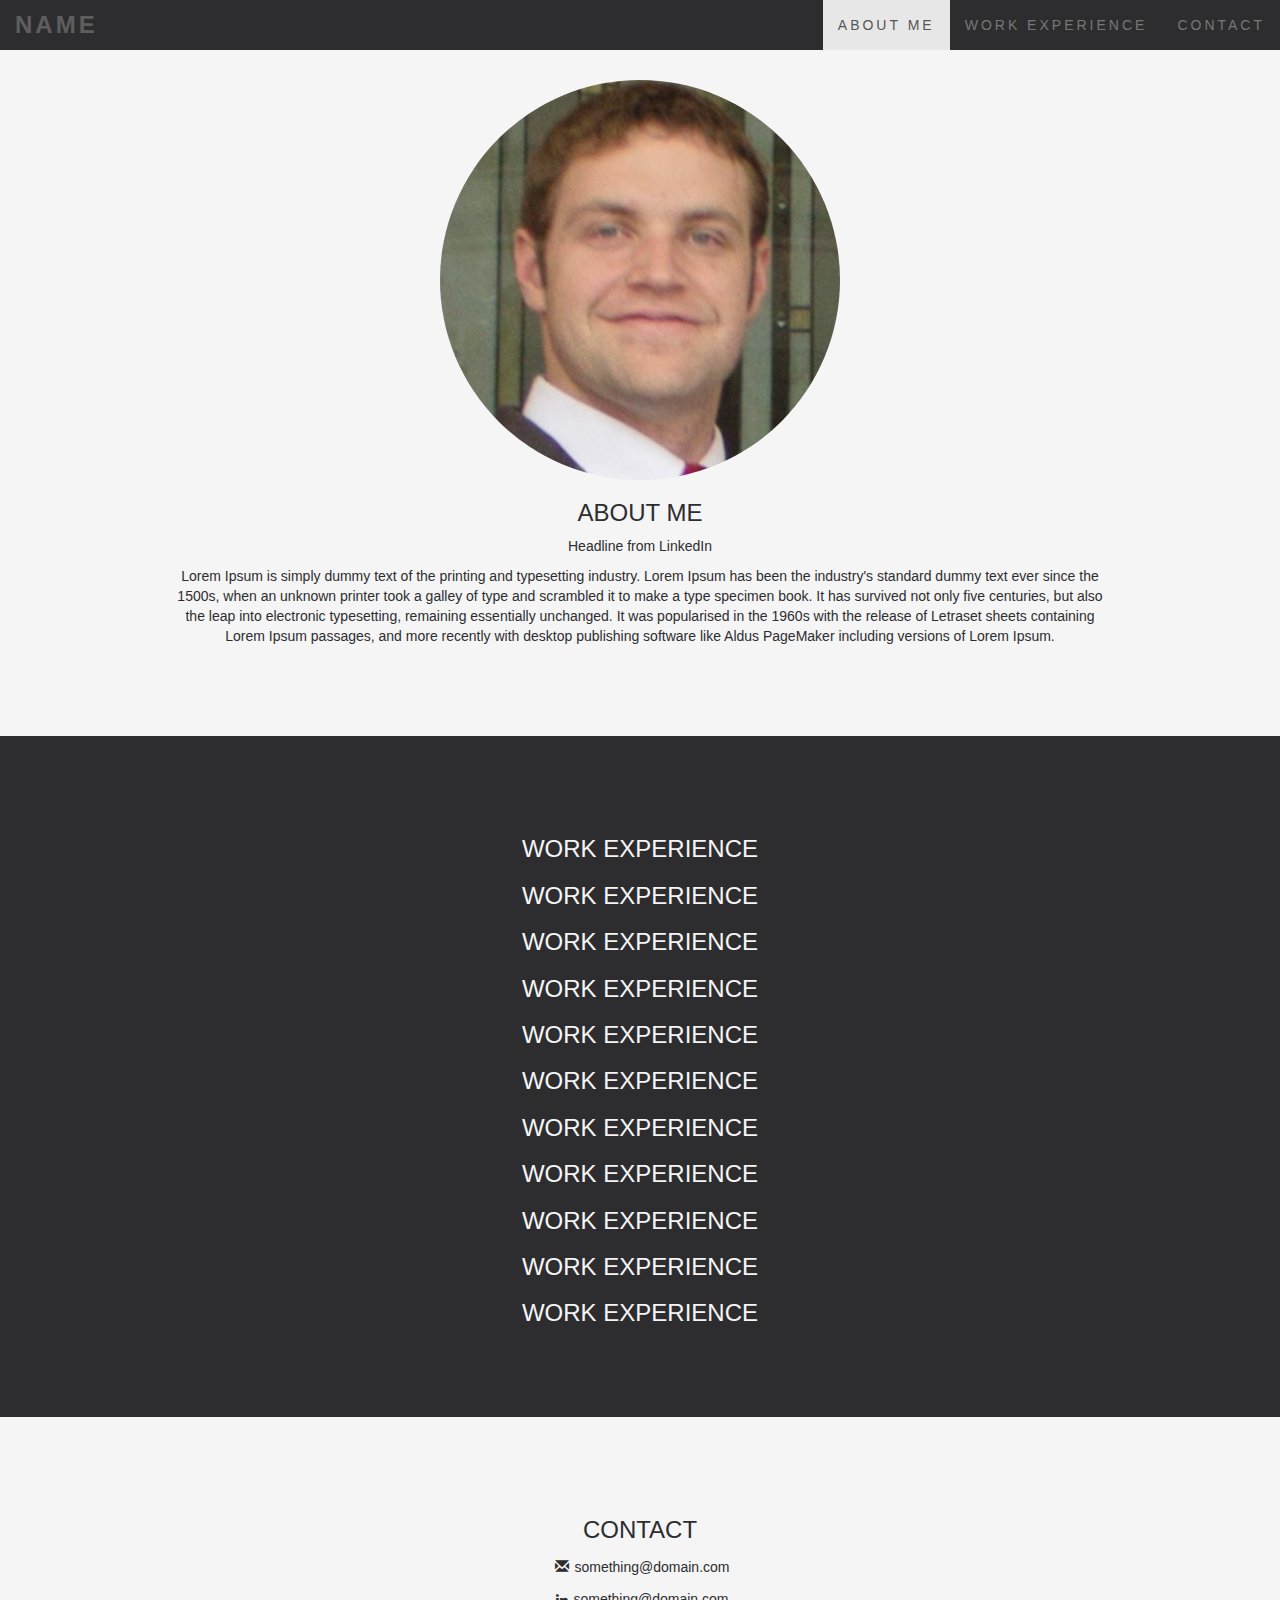
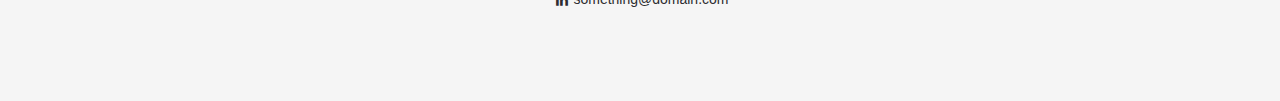
<file: index.html>
<!DOCTYPE html>
<html lang="en">

    <head>
        <title>Person&#39;s profile</title>
        <meta charset="utf-8">
        <!-- Sets width of the page, sets initial zoom level -->
        <meta name="viewport" content="width=device-width, initial-scale=1">

        <!-- JQuery -->
        <script src="https://ajax.googleapis.com/ajax/libs/jquery/1.12.4/jquery.min.js"></script>

        <!-- Bootstrap -->
        <link rel="stylesheet" href="https://maxcdn.bootstrapcdn.com/bootstrap/3.3.7/css/bootstrap.min.css">
        <script src="https://maxcdn.bootstrapcdn.com/bootstrap/3.3.7/js/bootstrap.min.js"></script>

        <!-- Font Awesome -->
        <link rel="stylesheet" href="https://maxcdn.bootstrapcdn.com/font-awesome/4.7.0/css/font-awesome.min.css">
        
        <!-- Custom -->
        <link rel="stylesheet" href="styles.css">
        <script>
            // Smooth scroll animation
            $(document).ready(function() {
                $(".navbar a").on('click', function(e) {
                    e.preventDefault();
                    var hash = this.hash;

                    $('html, body').animate({
                        scrollTop: $(hash).offset().top
                    }, 800, function() {
                        window.location.hash = hash;
                    });
                });
            });
        </script>
    </head>

    <body id="home" data-spy="scroll" data-target=".navbar" data-offset="50">

    <div class="modal fade" id="login-modal" tabindex="-1" role="dialog" aria-labelledby="myModalLabel" aria-hidden="true">
	<div class="modal-dialog">
    	<div class="modal-content">
      		<div class="modal-header login_modal_header">
        		<button type="button" class="close" data-dismiss="modal" aria-hidden="true">&times;</button>
        		<h2 class="modal-title" id="myModalLabel">Login to Your Account</h2>
      		</div>
      		<div class="modal-body login-modal">
      			<p>Stack Overflow is a question and answer site for professional and enthusiast programmers. It's 100% free, no registration required</p>
      			<br/>
      			<div class="clearfix"></div>
      			<div id='social-icons-conatainer'>
	        		<div class='modal-body-left'>
	        			<div class="form-group">
		              		<input type="text" id="username" placeholder="Enter your name" value="" class="form-control login-field">
		              		<i class="fa fa-user login-field-icon"></i>
		            	</div>

		            	<div class="form-group">
		            	  	<input type="password" id="login-pass" placeholder="Password" value="" class="form-control login-field">
		              		<i class="fa fa-lock login-field-icon"></i>
		            	</div>

		            	<a href="#" class="btn btn-success modal-login-btn">Login</a>
		            	<a href="#" class="login-link text-center">Lost your password?</a>
	        		</div>

	        		<div class='modal-body-right'>
	        			<div class="modal-social-icons">
	        				<a href='#' class="btn btn-default facebook"> <i class="fa fa-facebook modal-icons"></i> Sign In with Facebook </a>
	        				<a href='#' class="btn btn-default twitter"> <i class="fa fa-twitter modal-icons"></i> Sign In with Twitter </a>
	        				<a href='#' class="btn btn-default google"> <i class="fa fa-google-plus modal-icons"></i> Sign In with Google </a>
	        				<a href='#' class="btn btn-default linkedin"> <i class="fa fa-linkedin modal-icons"></i> Sign In with Linkedin </a>
	        			</div> 
	        		</div>	
	        		<div id='center-line'> OR </div>
	        	</div>																												
        		<div class="clearfix"></div>

        		<div class="form-group modal-register-btn">
        			<button class="btn btn-default"> New User Please Register</button>
        		</div>
      		</div>
      		<div class="clearfix"></div>
      		<div class="modal-footer login_modal_footer">
      		</div>
    	</div>
  	</div>
</div>

        <!-- Navbar -->
        <nav class="navbar navbar-default navbar-fixed-top">
            <div class="container-fluid">
                <div class="navbar-header">
                    <p class="navbar-brand" href="#">Name</p>
                </div>
                <div id="myNavbar">
                    <ul class="nav navbar-nav navbar-right">
                        <li><a href="#aboutMe">about me</a></li>
                        <li><a href="#workExperience">work experience</a></li>
                        <li><a href="#contact">contact</a></li>
                    </ul>
                </div>
            </div>
        </nav>

        <div id="aboutMe" class="block-1">
            <div class="container text-center">
            	<img src="joseph-profile.jpg" class="img-circle">
                <h3>about me</h3>
                <p>Headline from LinkedIn</p>
                <p>Lorem Ipsum is simply dummy text of the printing and typesetting industry. Lorem Ipsum has been the industry's standard dummy text ever since the 1500s, when an unknown printer took a galley of type and scrambled it to make a type specimen book. It has survived not only five centuries, but also the leap into electronic typesetting, remaining essentially unchanged. It was popularised in the 1960s with the release of Letraset sheets containing Lorem Ipsum passages, and more recently with desktop publishing software like Aldus PageMaker including versions of Lorem Ipsum.</p>
            </div>
        </div>

        <div id="workExperience" class="block-2">
            <div class="container">
                <h3 class="text-center">work experience</h3>
                <h3 class="text-center">work experience</h3>
                <h3 class="text-center">work experience</h3>
                <h3 class="text-center">work experience</h3>
                <h3 class="text-center">work experience</h3>
                <h3 class="text-center">work experience</h3>
                <h3 class="text-center">work experience</h3>
                <h3 class="text-center">work experience</h3>
                <h3 class="text-center">work experience</h3>
                <h3 class="text-center">work experience</h3>
                <h3 class="text-center">work experience</h3>
            </div>
        </div>

        <div id="contact" class="block-3">
            <div class="container">
                <h3 class="text-center">contact</h3>
                <div class="row">
                    <div class="col-lg-4 col-lg-offset-4">
                        <div class="text-center">
                            <p><span class="glyphicon glyphicon-envelope"></span>something@domain.com</p>
                        </div>
                    </div>
                </div>
                <div class="row">
                    <div class="col-lg-4 col-lg-offset-4">
                        <div class="text-center">
                            <p><span class="glyphicon fa fa-linkedin"></span>something@domain.com</p>
                        </div>
                    </div>
                </div>
            </div>
        </div>

    </body>
</html>
</file>
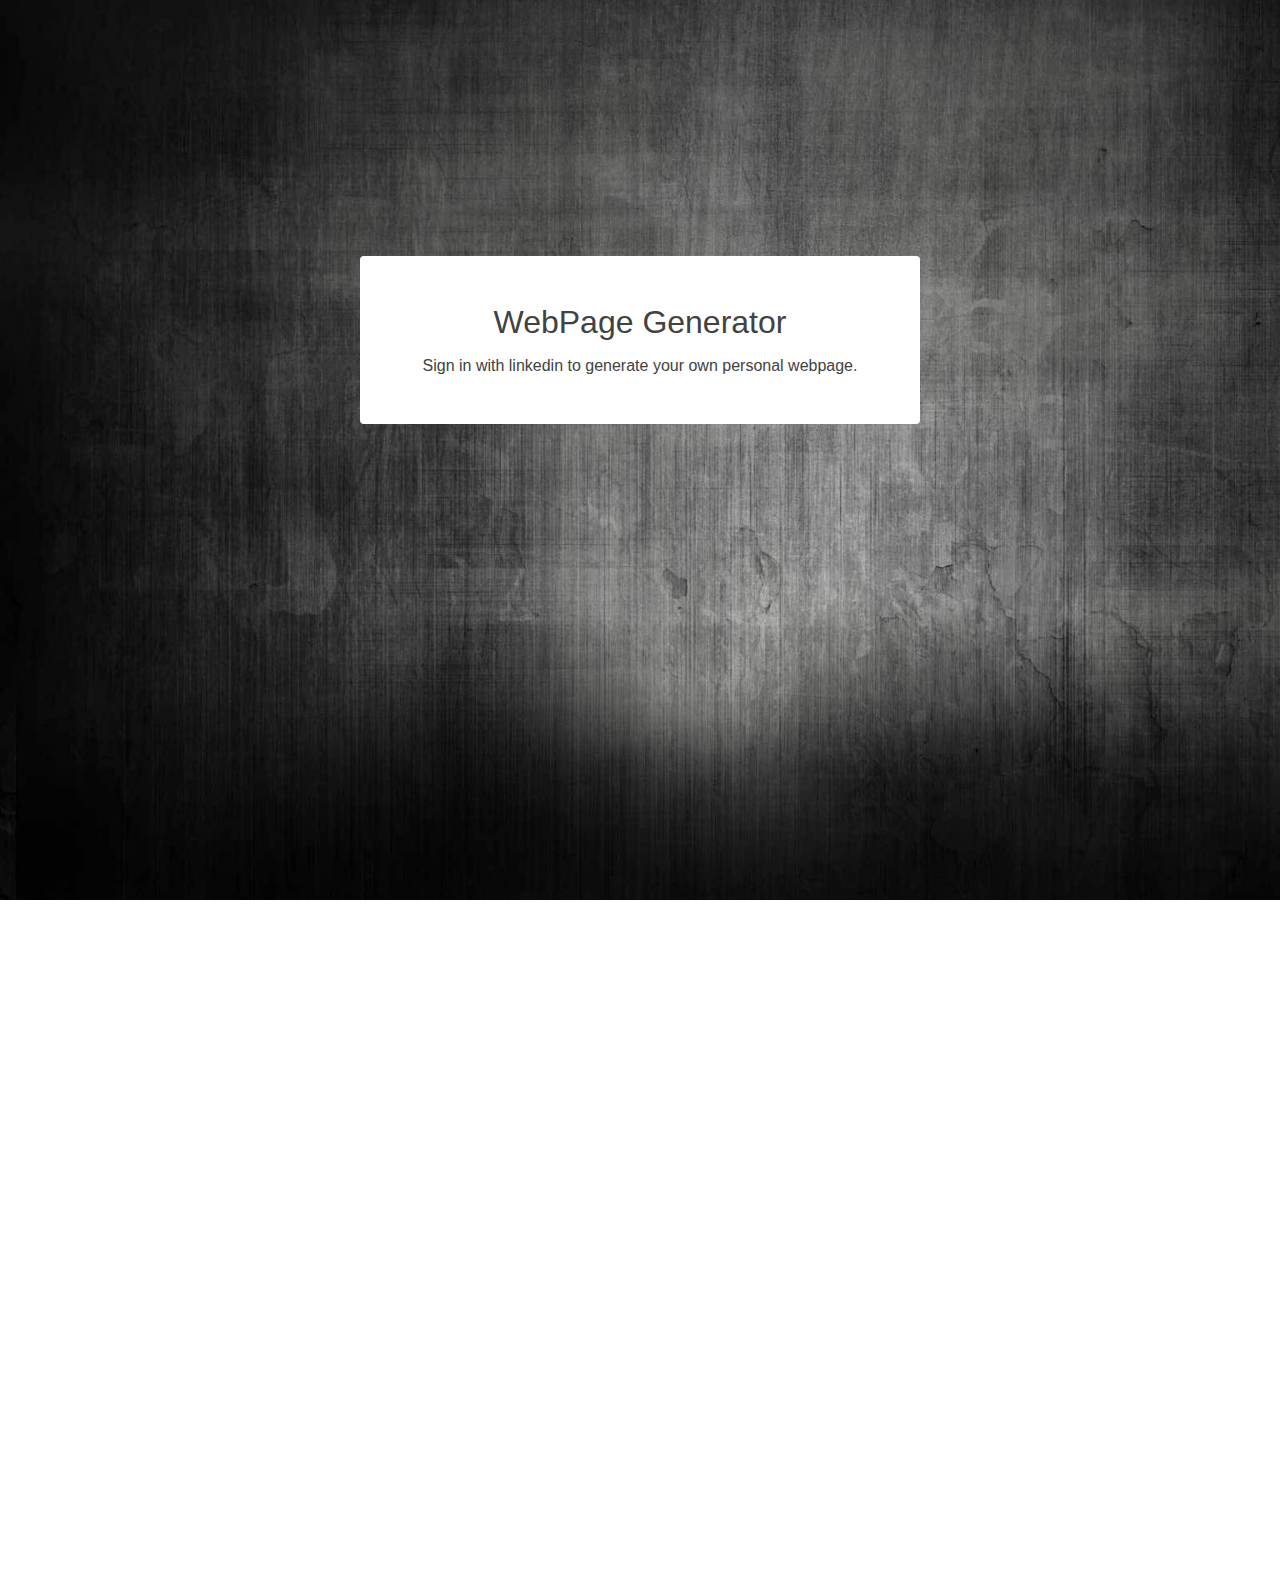
<file: port.html>
<!DOCTYPE html>

<html>
    <head>
        <meta charset="utf-8">
        <!--script src="https://ajax.googleapis.com/ajax/libs/jquery/3.1.1/jquery.min.js"></script-->
        <!--script>jQuery.noConflict();</script-->
        <link rel="stylesheet" type="text/css" href="main.css">
        <link href="https://fonts.googleapis.com/css?family=Abel|Anton|Cabin|PT+Sans+Narrow|Poppins|Roboto+Condensed" rel="stylesheet">
        <link href="https://fonts.googleapis.com/css?family=Roboto+Slab" rel="stylesheet">
        <script src="https://code.jquery.com/jquery-1.10.2.js"></script>
        <script type="text/javascript" src="//platform.linkedin.com/in.js">
            api_key:   86zbf92mx5g7e7
            authorize: false
            onLoad: onLinkedInLoad
        </script>
        <script type="text/javascript" src="pagebuilder.js"></script>

    </head>
    <body>
        <div id="login" >
            <h1>WebPage Generator</h1>
                <p>Sign in with linkedin to generate your own personal webpage.</p>
            <div id="login-button">
                <script type="in/Login"></script>
            </div>
        </div>
        <div id="summary">
        </div>

        <script type="text/javascript">
        var modal = document.getElementById('login');
        console.log("The Script is Running");
        console.log(modal);

        $('#login-button').click(function() {
            console.log("The button was clicked!")
            modal.style.display = "none";
        });
        </script>
        <script type="text/javascript" src="toTop.js"></script>
    </body>
</html>
</file>
<file: styles.css>
.block-0, .block-1, .block-3 {
   background: #F5F5F5; 
   color: #2D2D30;
}

.block-2 {
   background: #2D2D30;
   color: #F5F5F5;
}

.container {
    padding: 80px 120px;
}

h3 {
    text-transform: uppercase;
}

.glyphicon {
    padding: 5px;
}

.navbar {
    background-color: #2D2D30;
    border: 0;
    letter-spacing: 3px;
}

.navbar-brand {
    font-size: 24px;
    font-weight: bold;
    margin: 0px;
    text-transform: uppercase;
}

.navbar-nav li.active {
    text-decoration: none;
}

.navbar-nav li:hover {
    background: #F5F5F5;
}

.navbar-nav li a {
    text-transform: uppercase;
}
</file>
<file: main.css>
/*******************************RESET******************************************/
html, body, div, span, applet, object, iframe,
h1, h2, h3, h4, h5, h6, p, blockquote, pre,
a, abbr, acronym, address, big, cite, code,
del, dfn, em, img, ins, kbd, q, s, samp,
small, strike, strong, sub, sup, tt, var,
b, u, i, center,
dl, dt, dd, ol, ul, li,
fieldset, form, label, legend,
table, caption, tbody, tfoot, thead, tr, th, td,
article, aside, canvas, details, embed,
figure, figcaption, footer, header, hgroup,
menu, nav, output, ruby, section, summary,
time, mark, audio, video {
	margin: 0;
	padding: 0;
	border: 0;
	font-size: 100%;
	font: inherit;
	vertical-align: baseline;
}
/* HTML5 display-role reset for older browsers */
article, aside, details, figcaption, figure,
footer, header, hgroup, menu, nav, section {
	display: block;
}
body {
	line-height: 1;
}
ol, ul {
	list-style: none;
}
blockquote, q {
	quotes: none;
}
blockquote:before, blockquote:after,
q:before, q:after {
	content: '';
	content: none;
}
table {
	border-collapse: collapse;
	border-spacing: 0;
}
/********************************END RESET*************************************/

/***************Login******************/
#summary {
   white-space: pre-wrap;
}

#login {
   width: 500px;
   background-color: white;
   margin: 20% auto;
   padding: 30px;
   border-radius: 4px;
   text-align: center;
   font-family: sans-serif;
   color: #424242;
}

#login h1 {
	margin: 20px auto;
	font-size: 2em;
}

#login p {
	margin: 20px auto;
}

table {
 	margin: 0 auto;
}

/****************************************/
html {
    height: 100%
}

body{
    background-image:url('background.jpg');
    background-attachment: fixed;
    background-repeat: no-repeat;
    background-size: cover;
    height: 100%;
}

h2 {
	font-size: 4em;
	margin: 5px auto;
	color: white;
	text-align: center;
	font-family: 'Roboto Condensed', sans-serif;
	text-transform: uppercase;
	letter-spacing: 4px;
}

p {
	font-family: 'Roboto', sans-serif;
}

ol {
	text-align: center;
	font-size: 2em;
	color: white;
	width: 300px;
	margin: 20px auto;
}

ol li {
	margin-bottom: 20px;
}

ol a {
	text-decoration: none;
	color: white;
	width: 100%;
	border: 1px solid white;
	display: inline-block;
	padding: 5px;
	font-family: 'Roboto Slab', serif;
}

ol a:hover {
	background-color: white;
	color:black;
}

/*****************************Title Screen*************************************/
#summary {
	height: 100%;
}

#main {
    display: flex;
    justify-content: center;
    align-items: center;
    height: 100%;
}

#title-block {
    display: block;
    text-align: center;
}

@keyframes titleAnimate {
	from {opacity: 0}
	to {opacity: 1}
}
#title {
    font-size: 8em;
    font-family: 'Abel', sans-serif;
    margin: auto;
    color: white; /*#247BA0;*/
    text-transform: uppercase;
	animation-name: titleAnimate;
	animation-duration: 5s;
}

#sub-title {
    font-size: 1.5em;
    font-family: 'Roboto Condensed', sans-serif;
    margin: auto;
    color: white;
	opacity: 0;
	animation-name: titleAnimate;
	animation-duration: 3s;
	animation-delay: 3s;
	animation-fill-mode: forwards;
}

.container {
	width: 60%;
	margin: 0 auto;
	/*height: 100%;*/
}

.content {
    width: 100%;
    margin: 0 auto;
	background-color: white;
	background: rgba(255,255,255,0.6);
}

.content p {
    color: black;
    font-size: 1.1em;
	margin: 10px;
	font-family: 'Roboto Slab', serif;
}

.important {
	font-weight: bold;
}

.anchor {
	position: relative;
	top: 0;
}

#about-me {
	color: white;
	font-size: 2em;
}
#profile {
	height: 280px;
	float: left;
	margin: 0 20px 20px 0;
}

#contact {
	height: 280px;
	width: 60%;
	float: left;
}

#contact ul {
	margin: 50px auto;
	text-align: center;
}

#contact li {
    display: inline;
}

#contact li img {
	width: 150px;
}

.toTop {
	position: fixed;
	bottom: 20px;
	right: 40px;
	height: 40px;
}

.toTopWrapper {
	display: none;
}
</file>
